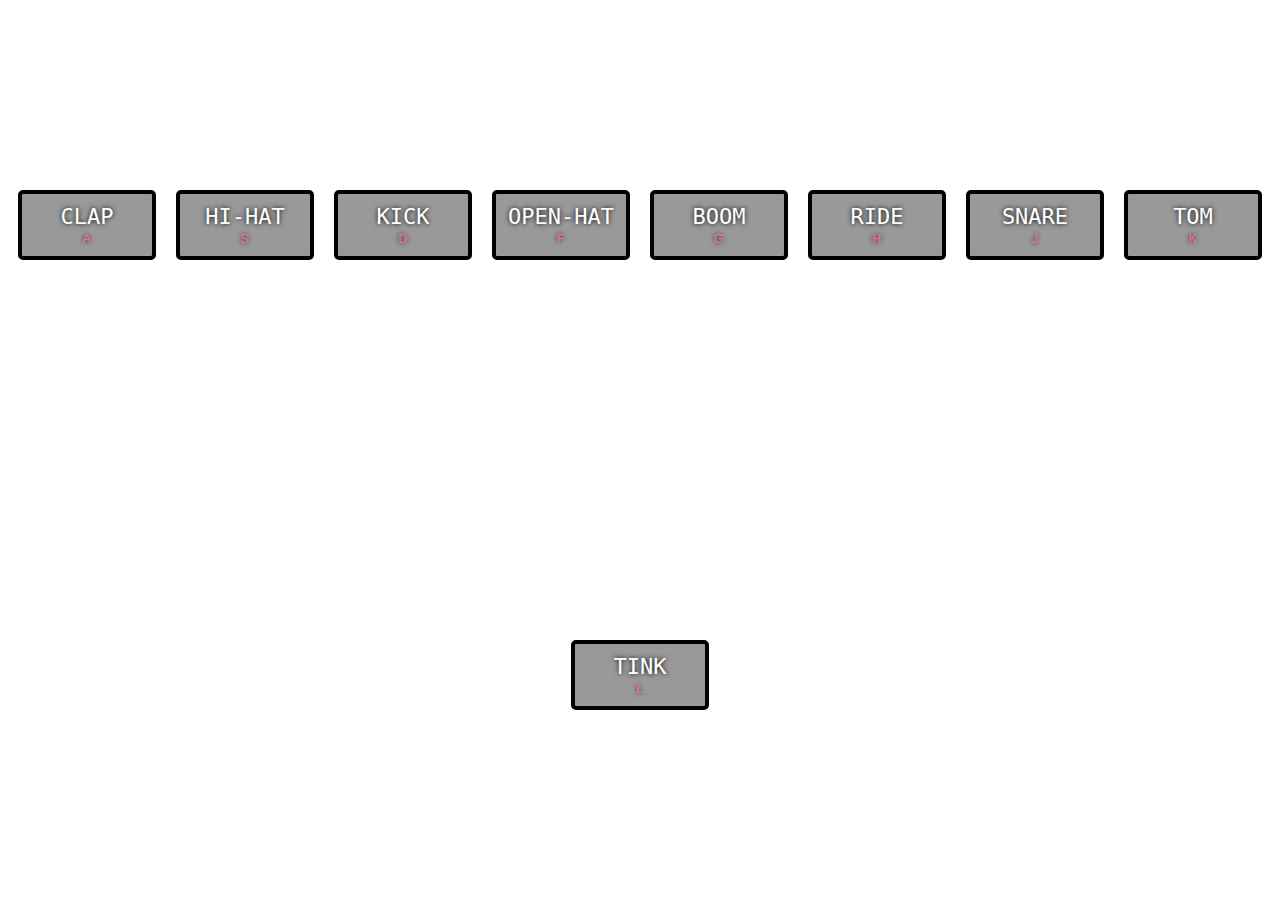
<file: index.html>
<!DOCTYPE html>
<html lang="en">
<head>
  <meta charset="UTF-8">
  <meta name="viewport" content="width=device-width, initial-scale=1.0">
  <meta http-equiv="X-UA-Compatible" content="ie=edge">
  <link rel="stylesheet" href="style.css">
  <title>JS Drum Kit</title>
</head>
<body>

  <div class="keys">
    <div data-key="65" class="key">
      <kbd>CLAP</kbd>
      <span class="sound">a</span>
    </div>
    <div data-key="83" class="key">
      <kbd>HI-HAT</kbd>
      <span class="sound">s</span>
    </div>
    <div data-key="68" class="key">
      <kbd>KICK</kbd>
      <span class="sound">d</span>
    </div>
    <div data-key="70" class="key">
      <kbd>OPEN-HAT</kbd>
      <span class="sound">f</span>
    </div>
    <div data-key="71" class="key">
      <kbd>BOOM</kbd>
      <span class="sound">g</span>
    </div>
    <div data-key="72" class="key">
      <kbd>RIDE</kbd>
      <span class="sound">h</span>
    </div>
    <div data-key="74" class="key">
      <kbd>SNARE</kbd>
      <span class="sound">j</span>
    </div>
    <div data-key="75" class="key">
      <kbd>TOM</kbd>
      <span class="sound">k</span>
    </div>
    <div data-key="76" class="key">
      <kbd>TINK</kbd>
      <span class="sound">l</span>
    </div>
  </div>

  <audio data-key="65" src="sounds/clap.wav"></audio>
  <audio data-key="83" src="sounds/hihat.wav"></audio>
  <audio data-key="68" src="sounds/kick.wav"></audio>
  <audio data-key="70" src="sounds/openhat.wav"></audio>
  <audio data-key="71" src="sounds/boom.wav"></audio>
  <audio data-key="72" src="sounds/ride.wav"></audio>
  <audio data-key="74" src="sounds/snare.wav"></audio>
  <audio data-key="75" src="sounds/tom.wav"></audio>
  <audio data-key="76" src="sounds/tink.wav"></audio>

<script>

  function playSound(e) {
    const audio = document.querySelector(`audio[data-key="${e.keyCode}"]`);
    const key = document.querySelector(`div[data-key="${e.keyCode}"]`);
    if(!audio) return;
    audio.currentTime = 0;
    audio.play();
    key.classList.add('playing');
  }

  function removeTransition(e) {
    if (e.propertyName !== 'transform') return;
    this.classList.remove('playing');
  }

  const keys = document.querySelectorAll('.key');
  keys.forEach(key => key.addEventListener('transitionend', removeTransition));

  window.addEventListener('keydown', playSound);
  
</script>


</body>
</html>
</file>
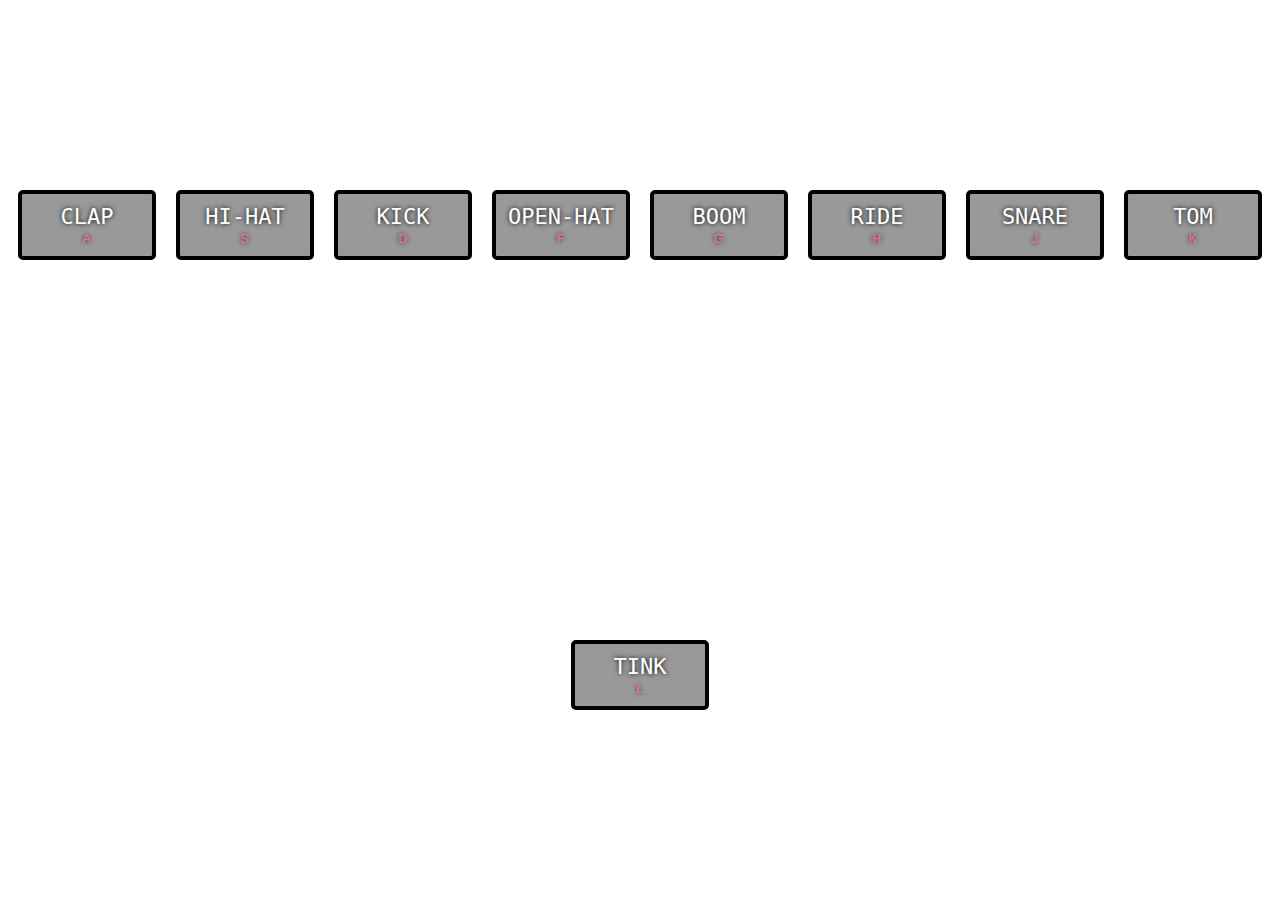
<file: index-START.html>
<!DOCTYPE html>
<html lang="en">
<head>
  <meta charset="UTF-8">
  <meta name="viewport" content="width=device-width, initial-scale=1.0">
  <meta http-equiv="X-UA-Compatible" content="ie=edge">
  <link rel="stylesheet" href="style.css">
  <title>JS Drum Kit</title>
</head>
<body>

  <div class="keys">
    <div data-key="65" class="key">
      <kbd>CLAP</kbd>
      <span class="sound">a</span>
    </div>
    <div data-key="83" class="key">
      <kbd>HI-HAT</kbd>
      <span class="sound">s</span>
    </div>
    <div data-key="68" class="key">
      <kbd>KICK</kbd>
      <span class="sound">d</span>
    </div>
    <div data-key="70" class="key">
      <kbd>OPEN-HAT</kbd>
      <span class="sound">f</span>
    </div>
    <div data-key="71" class="key">
      <kbd>BOOM</kbd>
      <span class="sound">g</span>
    </div>
    <div data-key="72" class="key">
      <kbd>RIDE</kbd>
      <span class="sound">h</span>
    </div>
    <div data-key="74" class="key">
      <kbd>SNARE</kbd>
      <span class="sound">j</span>
    </div>
    <div data-key="75" class="key">
      <kbd>TOM</kbd>
      <span class="sound">k</span>
    </div>
    <div data-key="76" class="key">
      <kbd>TINK</kbd>
      <span class="sound">l</span>
    </div>
  </div>

  <audio data-key="65" src="sounds/clap.wav"></audio>
  <audio data-key="83" src="sounds/hihat.wav"></audio>
  <audio data-key="68" src="sounds/kick.wav"></audio>
  <audio data-key="70" src="sounds/openhat.wav"></audio>
  <audio data-key="71" src="sounds/boom.wav"></audio>
  <audio data-key="72" src="sounds/ride.wav"></audio>
  <audio data-key="74" src="sounds/snare.wav"></audio>
  <audio data-key="75" src="sounds/tom.wav"></audio>
  <audio data-key="76" src="sounds/tink.wav"></audio>

<script>
  window.addEventListener('keydown', function(e) {
    const audio = document.querySelector(`audio[data-key="${e.keyCode}"]`)
    const key = document.querySelector(`div[data-key="${e.keyCode}"]`)
    if(!audio) return
    audio.currentTime = 0
    audio.play()

    key.classList.add('playing')
    // console.log(audio)
    console.log(key)
  });

</script>


</body>
</html>
</file>
<file: style.css>
html {
  font-size: 10px;
  background: url(https://images.unsplash.com/photo-1526376418347-61012cc7bf83?ixlib=rb-1.2.1&ixid=eyJhcHBfaWQiOjEyMDd9&auto=format&fit=crop&w=1697&q=80) bottom center;
  background-size: cover;
}

body,html {
  margin: 0;
  padding: 0;
  font-family: sans-serif;
}

.keys {
  display: flex;
  flex: 1;
  min-height: 100vh;
  align-items: center;
  justify-content: center;
  flex-wrap: wrap
}

.key {
  border: .4rem solid black;
  border-radius: .5rem;
  margin: 1rem;
  font-size: 1.5rem;
  padding: 1rem .5rem;
  transition: all .12s ease;
  width: 12rem;
  text-align: center;
  color: white;
  background: rgba(0,0,0,0.4);
  text-shadow: 0 0 .5rem black;

}

.playing {
  transform: scale(1.1);
  border-color: #FF69B4;
  box-shadow: 0 0 1rem #FF69B4;
}

kbd {
  display: block;
  font-size: 2.2rem;
  
}

.sound {
  font-size: 1.2rem;
  text-transform: uppercase;
  letter-spacing: .1rem;
  color: #FF69B4;
}
</file>
